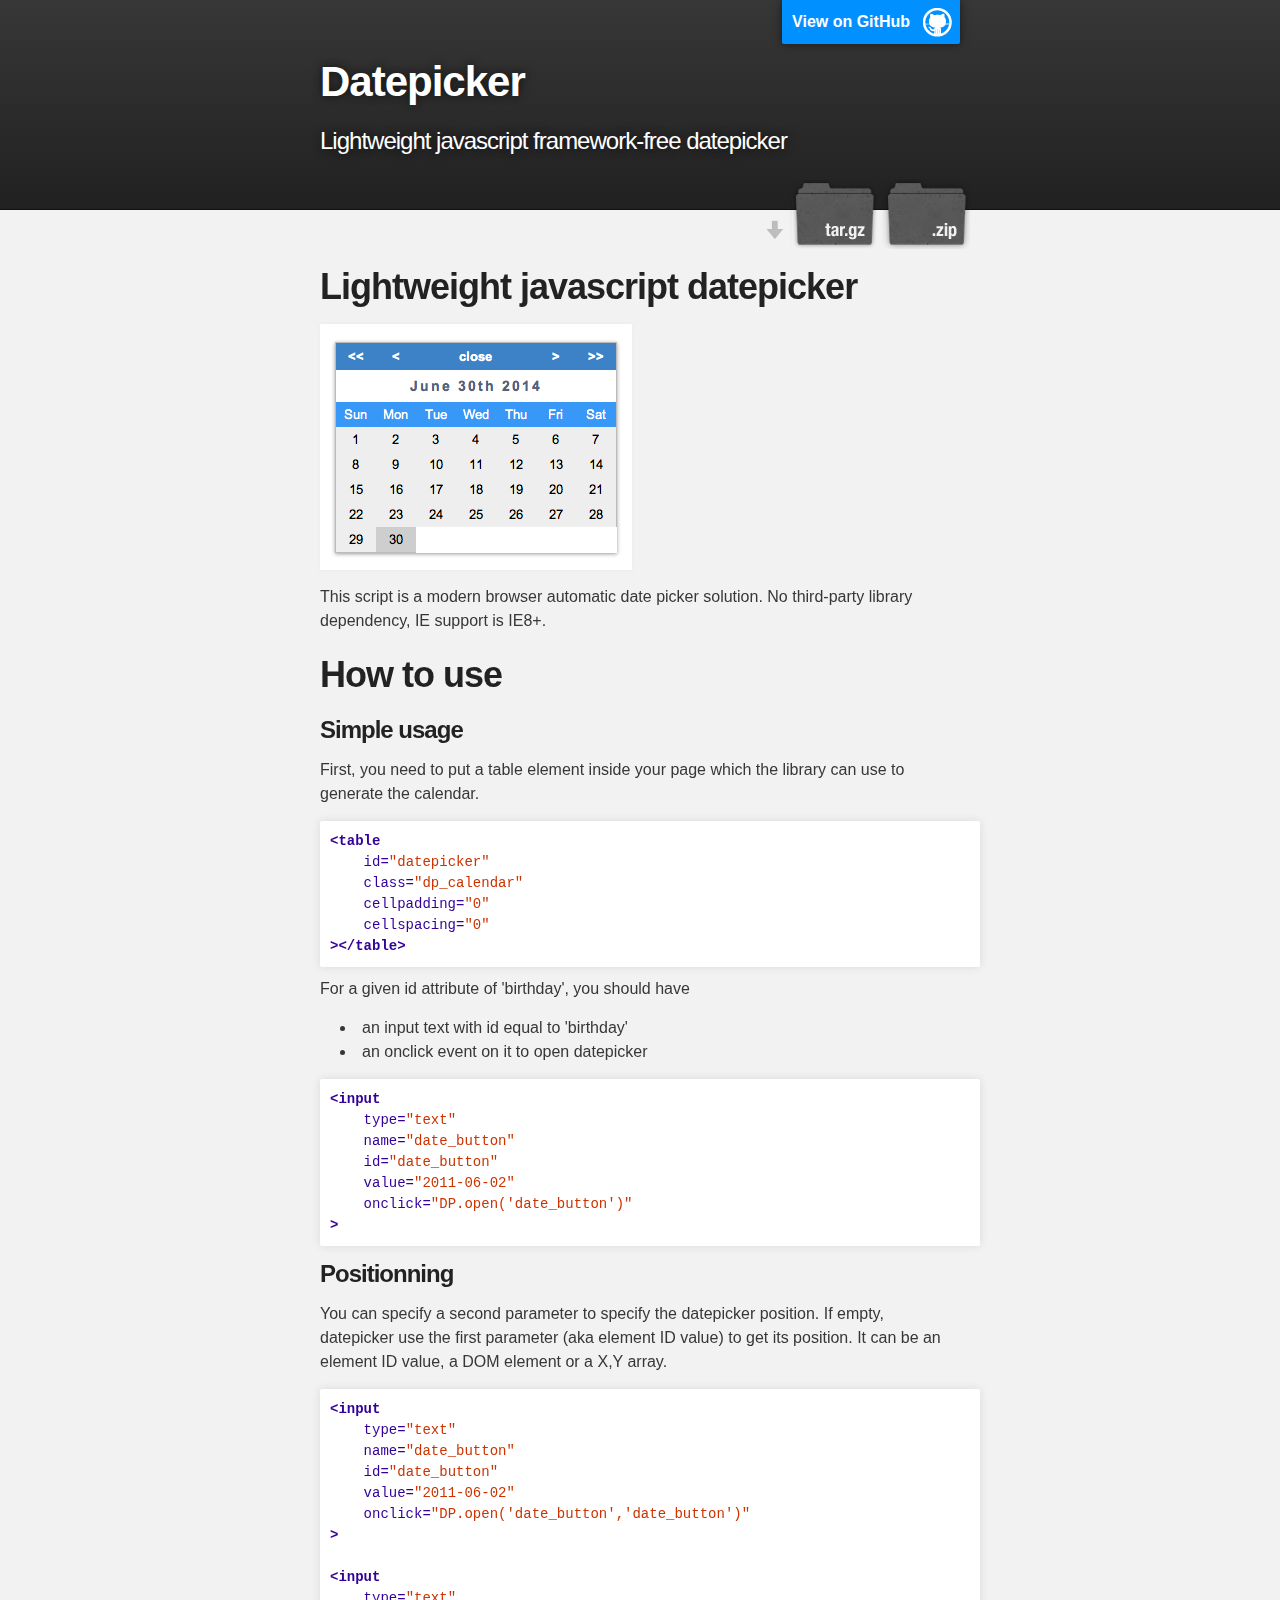
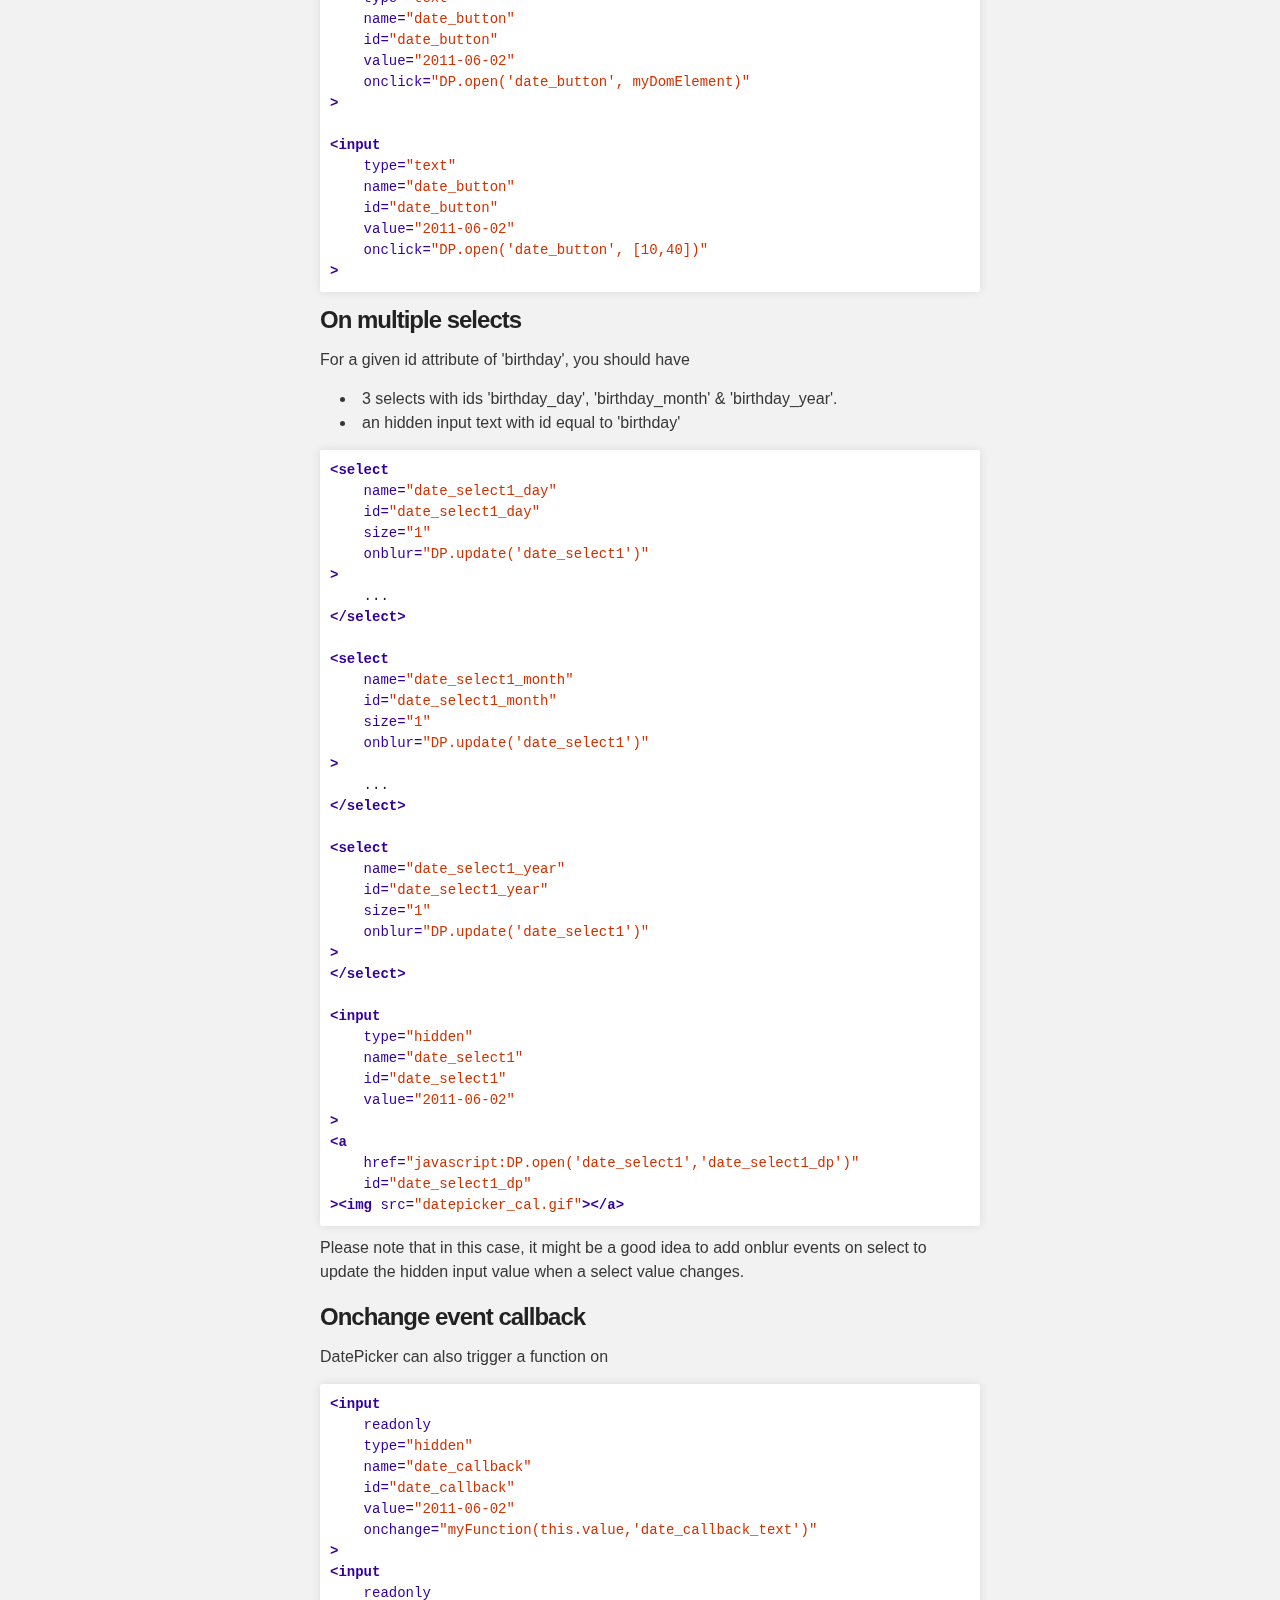
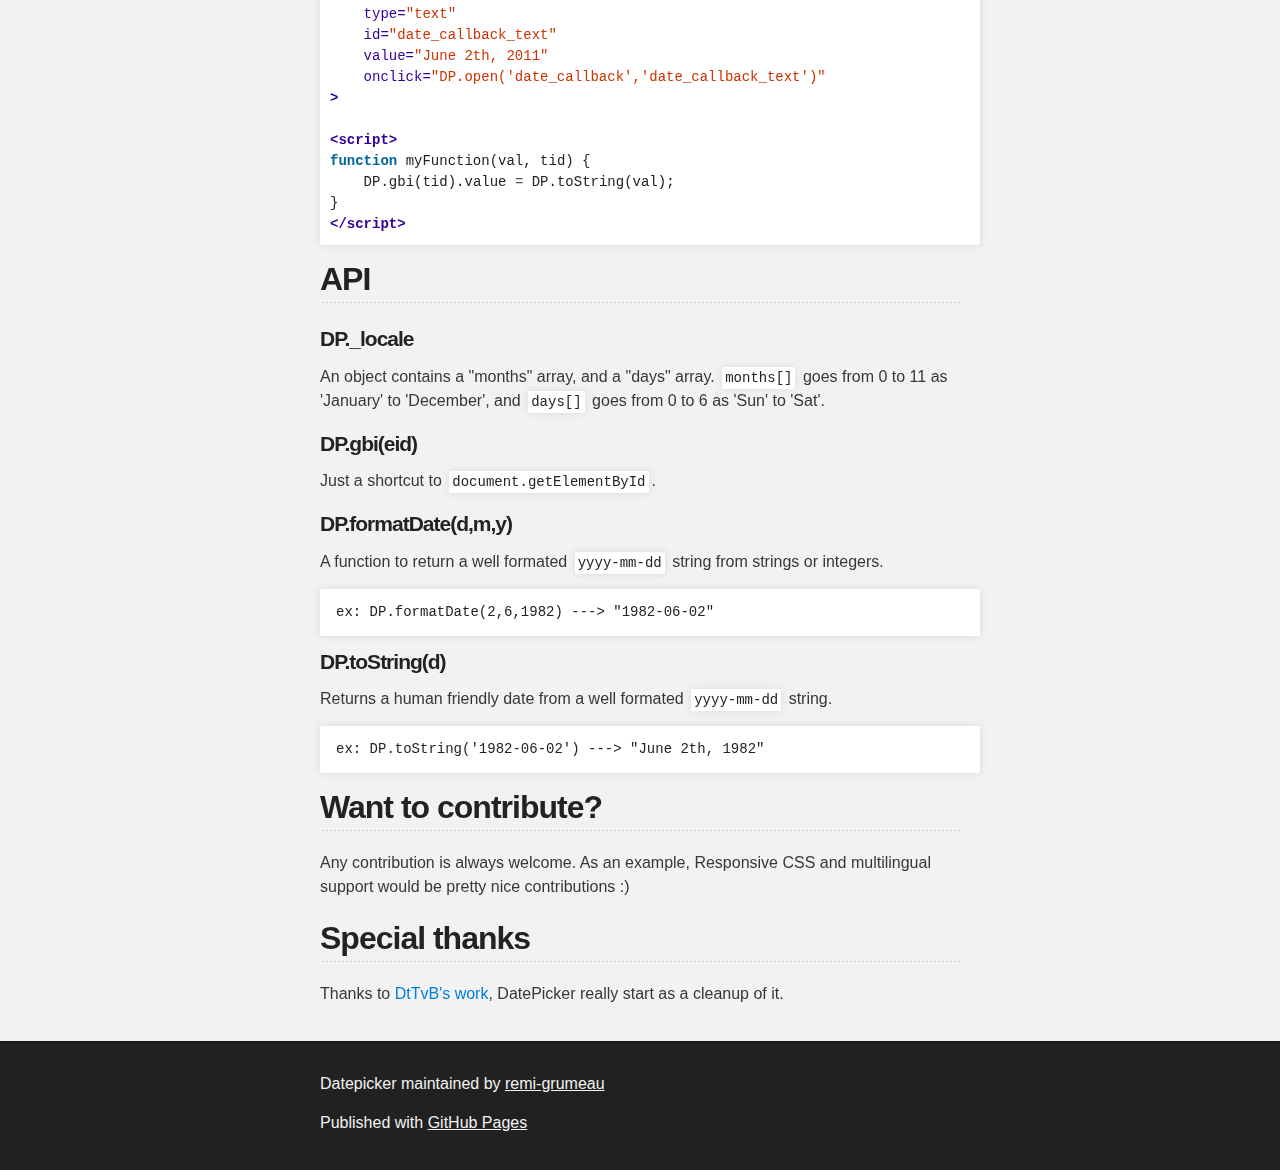
<file: index.html>
<!DOCTYPE html>
<html>

  <head>
    <meta charset='utf-8' />
    <meta http-equiv="X-UA-Compatible" content="chrome=1" />
    <meta name="description" content="Datepicker : Lightweight javascript framework-free datepicker" />

    <link rel="stylesheet" type="text/css" media="screen" href="stylesheets/stylesheet.css">

    <title>Datepicker</title>
  </head>

  <body>

    <!-- HEADER -->
    <div id="header_wrap" class="outer">
        <header class="inner">
          <a id="forkme_banner" href="https://github.com/remi-grumeau/DatePicker">View on GitHub</a>

          <h1 id="project_title">Datepicker</h1>
          <h2 id="project_tagline">Lightweight javascript framework-free datepicker</h2>

            <section id="downloads">
              <a class="zip_download_link" href="https://github.com/remi-grumeau/DatePicker/zipball/master">Download this project as a .zip file</a>
              <a class="tar_download_link" href="https://github.com/remi-grumeau/DatePicker/tarball/master">Download this project as a tar.gz file</a>
            </section>
        </header>
    </div>

    <!-- MAIN CONTENT -->
    <div id="main_content_wrap" class="outer">
      <section id="main_content" class="inner">
        <h1>
<a name="lightweight-javascript-datepicker" class="anchor" href="#lightweight-javascript-datepicker"><span class="octicon octicon-link"></span></a>Lightweight javascript datepicker</h1>

<p><img src="http://remi-grumeau.github.io/DatePicker/images/preview.png" alt="Lightweight javascript datepicker" title="Javascript DatePicker"></p>

<p>This script is a modern browser automatic date picker solution. 
No third-party library dependency, IE support is IE8+.</p>

<h1>
<a name="how-to-use" class="anchor" href="#how-to-use"><span class="octicon octicon-link"></span></a>How to use</h1>

<h3>
<a name="simple-usage" class="anchor" href="#simple-usage"><span class="octicon octicon-link"></span></a>Simple usage</h3>

<p>First, you need to put a table element inside your page which the library can use to generate the calendar.</p>

<div class="highlight highlight-html"><pre><span class="nt">&lt;table</span> 
    <span class="na">id=</span><span class="s">"datepicker"</span> 
    <span class="na">class=</span><span class="s">"dp_calendar"</span> 
    <span class="na">cellpadding=</span><span class="s">"0"</span> 
    <span class="na">cellspacing=</span><span class="s">"0"</span>
<span class="nt">&gt;&lt;/table&gt;</span>
</pre></div>

<p>For a given id attribute of 'birthday', you should have</p>

<ul>
<li>an input text with id equal to 'birthday'</li>
<li>an onclick event on it to open datepicker</li>
</ul><div class="highlight highlight-html"><pre><span class="nt">&lt;input</span> 
    <span class="na">type=</span><span class="s">"text"</span> 
    <span class="na">name=</span><span class="s">"date_button"</span> 
    <span class="na">id=</span><span class="s">"date_button"</span> 
    <span class="na">value=</span><span class="s">"2011-06-02"</span> 
    <span class="na">onclick=</span><span class="s">"DP.open('date_button')"</span>
<span class="nt">&gt;</span>
</pre></div>

<h3>
<a name="positionning" class="anchor" href="#positionning"><span class="octicon octicon-link"></span></a>Positionning</h3>

<p>You can specify a second parameter to specify the datepicker position. If empty, datepicker use the first parameter (aka element ID value) to get its position.
It can be an element ID value, a DOM element or a X,Y array.</p>

<div class="highlight highlight-html"><pre><span class="nt">&lt;input</span> 
    <span class="na">type=</span><span class="s">"text"</span> 
    <span class="na">name=</span><span class="s">"date_button"</span> 
    <span class="na">id=</span><span class="s">"date_button"</span> 
    <span class="na">value=</span><span class="s">"2011-06-02"</span> 
    <span class="na">onclick=</span><span class="s">"DP.open('date_button','date_button')"</span>
<span class="nt">&gt;</span>

<span class="nt">&lt;input</span> 
    <span class="na">type=</span><span class="s">"text"</span> 
    <span class="na">name=</span><span class="s">"date_button"</span> 
    <span class="na">id=</span><span class="s">"date_button"</span> 
    <span class="na">value=</span><span class="s">"2011-06-02"</span> 
    <span class="na">onclick=</span><span class="s">"DP.open('date_button', myDomElement)"</span>
<span class="nt">&gt;</span>

<span class="nt">&lt;input</span>
    <span class="na">type=</span><span class="s">"text"</span>
    <span class="na">name=</span><span class="s">"date_button"</span>
    <span class="na">id=</span><span class="s">"date_button"</span>
    <span class="na">value=</span><span class="s">"2011-06-02"</span>
    <span class="na">onclick=</span><span class="s">"DP.open('date_button', [10,40])"</span>
<span class="nt">&gt;</span>
</pre></div>

<h3>
<a name="on-multiple-selects" class="anchor" href="#on-multiple-selects"><span class="octicon octicon-link"></span></a>On multiple selects</h3>

<p>For a given id attribute of 'birthday', you should have</p>

<ul>
<li>3 selects with ids 'birthday_day', 'birthday_month' &amp; 'birthday_year'.</li>
<li>an hidden input text with id equal to 'birthday'</li>
</ul><div class="highlight highlight-html"><pre><span class="nt">&lt;select</span>
    <span class="na">name=</span><span class="s">"date_select1_day"</span>
    <span class="na">id=</span><span class="s">"date_select1_day"</span>
    <span class="na">size=</span><span class="s">"1"</span>
    <span class="na">onblur=</span><span class="s">"DP.update('date_select1')"</span>
<span class="nt">&gt;</span>
    ...
<span class="nt">&lt;/select&gt;</span>

<span class="nt">&lt;select</span>
    <span class="na">name=</span><span class="s">"date_select1_month"</span>
    <span class="na">id=</span><span class="s">"date_select1_month"</span>
    <span class="na">size=</span><span class="s">"1"</span>
    <span class="na">onblur=</span><span class="s">"DP.update('date_select1')"</span>
<span class="nt">&gt;</span>
    ...
<span class="nt">&lt;/select&gt;</span>

<span class="nt">&lt;select</span>
    <span class="na">name=</span><span class="s">"date_select1_year"</span>
    <span class="na">id=</span><span class="s">"date_select1_year"</span>
    <span class="na">size=</span><span class="s">"1"</span>
    <span class="na">onblur=</span><span class="s">"DP.update('date_select1')"</span>
<span class="nt">&gt;</span>
<span class="nt">&lt;/select&gt;</span>

<span class="nt">&lt;input</span>
    <span class="na">type=</span><span class="s">"hidden"</span>
    <span class="na">name=</span><span class="s">"date_select1"</span>
    <span class="na">id=</span><span class="s">"date_select1"</span>
    <span class="na">value=</span><span class="s">"2011-06-02"</span>
<span class="nt">&gt;</span>
<span class="nt">&lt;a</span>
    <span class="na">href=</span><span class="s">"javascript:DP.open('date_select1','date_select1_dp')"</span>
    <span class="na">id=</span><span class="s">"date_select1_dp"</span>
<span class="nt">&gt;&lt;img</span> <span class="na">src=</span><span class="s">"datepicker_cal.gif"</span><span class="nt">&gt;&lt;/a&gt;</span>
</pre></div>

<p>Please note that in this case, it might be a good idea to add onblur events on select to update the hidden input value when a select value changes.</p>

<h3>
<a name="onchange-event-callback" class="anchor" href="#onchange-event-callback"><span class="octicon octicon-link"></span></a>Onchange event callback</h3>

<p>DatePicker can also trigger a function on</p>

<div class="highlight highlight-html"><pre><span class="nt">&lt;input</span>
    <span class="na">readonly</span>
    <span class="na">type=</span><span class="s">"hidden"</span>
    <span class="na">name=</span><span class="s">"date_callback"</span>
    <span class="na">id=</span><span class="s">"date_callback"</span>
    <span class="na">value=</span><span class="s">"2011-06-02"</span>
    <span class="na">onchange=</span><span class="s">"myFunction(this.value,'date_callback_text')"</span>
<span class="nt">&gt;</span>
<span class="nt">&lt;input</span>
    <span class="na">readonly</span>
    <span class="na">type=</span><span class="s">"text"</span>
    <span class="na">id=</span><span class="s">"date_callback_text"</span>
    <span class="na">value=</span><span class="s">"June 2th, 2011"</span>
    <span class="na">onclick=</span><span class="s">"DP.open('date_callback','date_callback_text')"</span>
<span class="nt">&gt;</span>

<span class="nt">&lt;script&gt;</span>
<span class="kd">function</span> <span class="nx">myFunction</span><span class="p">(</span><span class="nx">val</span><span class="p">,</span> <span class="nx">tid</span><span class="p">)</span> <span class="p">{</span>
    <span class="nx">DP</span><span class="p">.</span><span class="nx">gbi</span><span class="p">(</span><span class="nx">tid</span><span class="p">).</span><span class="nx">value</span> <span class="o">=</span> <span class="nx">DP</span><span class="p">.</span><span class="nx">toString</span><span class="p">(</span><span class="nx">val</span><span class="p">);</span>
<span class="p">}</span>
<span class="nt">&lt;/script&gt;</span>
</pre></div>

<h2>
<a name="api" class="anchor" href="#api"><span class="octicon octicon-link"></span></a>API</h2>

<h4>
<a name="dp_locale" class="anchor" href="#dp_locale"><span class="octicon octicon-link"></span></a>DP._locale</h4>

<p>An object contains a "months" array, and a "days" array.
<code>months[]</code> goes from 0 to 11 as 'January' to 'December', and <code>days[]</code> goes from 0 to 6 as 'Sun' to 'Sat'.</p>

<h4>
<a name="dpgbieid" class="anchor" href="#dpgbieid"><span class="octicon octicon-link"></span></a>DP.gbi(eid)</h4>

<p>Just a shortcut to <code>document.getElementById</code>.</p>

<h4>
<a name="dpformatdatedmy" class="anchor" href="#dpformatdatedmy"><span class="octicon octicon-link"></span></a>DP.formatDate(d,m,y)</h4>

<p>A function to return a well formated <code>yyyy-mm-dd</code> string from strings or integers.</p>

<pre><code>ex: DP.formatDate(2,6,1982) ---&gt; "1982-06-02"
</code></pre>

<h4>
<a name="dptostringd" class="anchor" href="#dptostringd"><span class="octicon octicon-link"></span></a>DP.toString(d)</h4>

<p>Returns a human friendly date from a well formated <code>yyyy-mm-dd</code> string.</p>

<pre><code>ex: DP.toString('1982-06-02') ---&gt; "June 2th, 1982"
</code></pre>

<h2>
<a name="want-to-contribute" class="anchor" href="#want-to-contribute"><span class="octicon octicon-link"></span></a>Want to contribute?</h2>

<p>Any contribution is always welcome.
As an example, Responsive CSS and multilingual support would be pretty nice contributions :)</p>

<h2>
<a name="special-thanks" class="anchor" href="#special-thanks"><span class="octicon octicon-link"></span></a>Special thanks</h2>

<p>Thanks to <a href="http://javascriptkit.com/script/script2/dyndateselector.shtml">DtTvB's work</a>, DatePicker really start as a cleanup of it.</p>
      </section>
    </div>

    <!-- FOOTER  -->
    <div id="footer_wrap" class="outer">
      <footer class="inner">
        <p class="copyright">Datepicker maintained by <a href="https://github.com/remi-grumeau">remi-grumeau</a></p>
        <p>Published with <a href="http://pages.github.com">GitHub Pages</a></p>
      </footer>
    </div>

    

  </body>
</html>
</file>
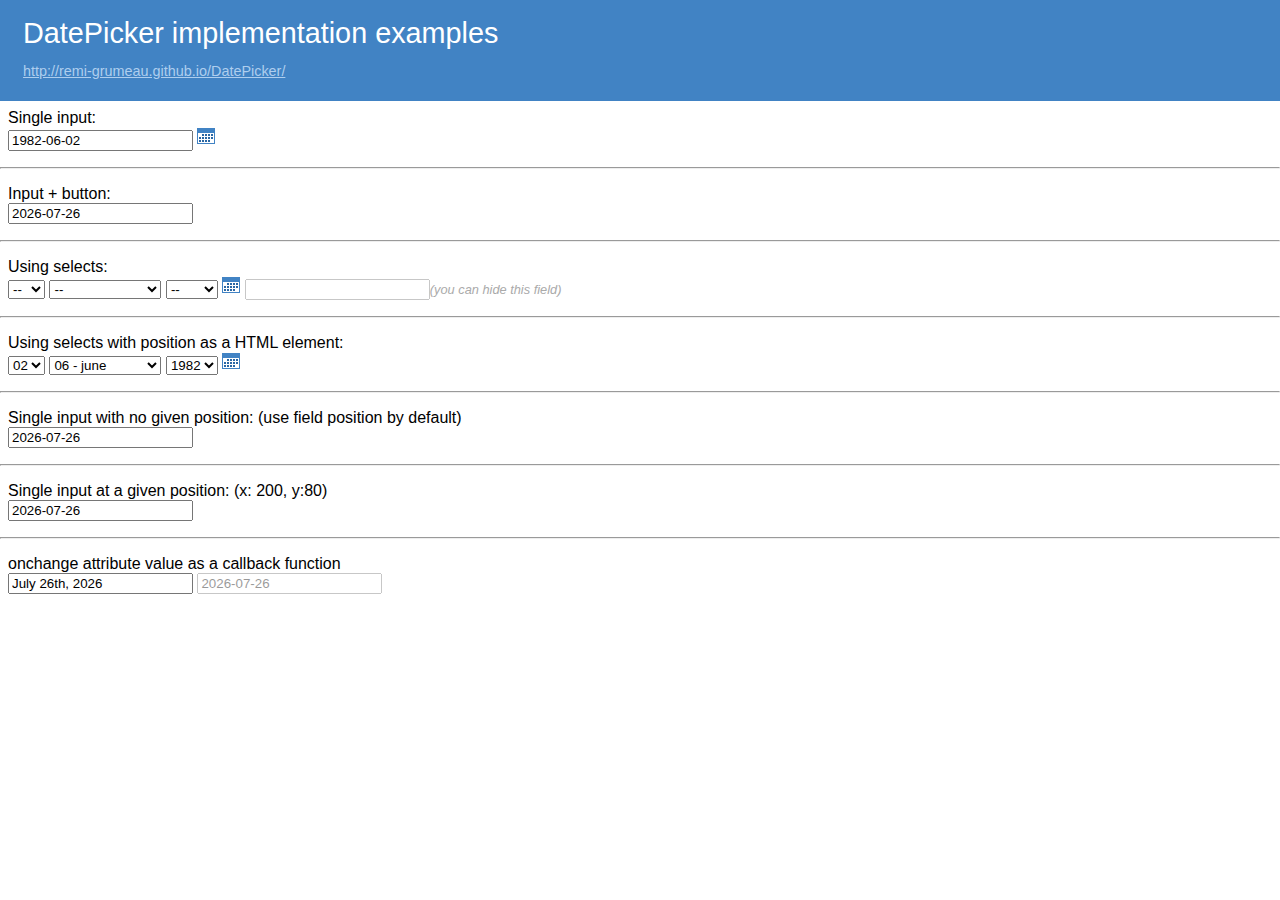
<file: datepicker-demo.html>
<!DOCTYPE html>
<html lang="en">
<head>
	<meta http-equiv="Content-Type" content="text/html; charset=UTF-8" />
	<title>DatePicker Demo</title>
	<style>
	html, body {
		margin:			0;
		font-family: 	Arial, Helvetica, sans-serif;
	}
	body {
		font-size:		62.5%;	/* so 1em = 10px in 99.5% browsers */
	}
	body > div {
		font-size:		1.6em;
	}
	div > div {
		padding:		.5em;
	}
	h2 {
		margin:			0;
		padding:		.6em .8em;
		color:			#fff;
		font-weight:	normal;
		font-size:		1.8em;
		background:		#4183c4;
	}
	h2 a {
		color:			#aeceee;
		font-size:		.5em;
	}
	</style>
	<link rel='stylesheet' type='text/css' media="screen" href='datepicker.css' />
	<script type="text/javascript" src="datepicker.js"></script>
</head>

<body>
	<div>
		<h2>DatePicker implementation examples<br><a href="http://remi-grumeau.github.io/DatePicker/" target="_blank">http://remi-grumeau.github.io/DatePicker/</a></h2>
		

		<div>
			<label for="doc_single">Single input:</label><br>
			<input type="text" name="doc_single" id="doc_single" value="1982-06-02">
			<a onclick="DP.open('doc_single','doc_single_icon')" id="doc_single_icon"><img src="datepicker_cal.gif" /></a>
		</div>

	<hr>

		<div>
			<label for="date_button">Input + button:</label><br>
			<input type="text" name="date_button" id="date_button" onclick="DP.open('date_button','date_button')">
		</div>

	<hr>

		<div>
			<label for="date_select1_day">Using selects:</label><br>
			<select name="date_select1_day" id="date_select1_day" size="1" class="text day" onchange="DP.update('date_select1')">
				<option value="">--</option>
				<option value="01">01</option>
				<option value="02">02</option>
				<option value="03">03</option>
				<option value="04">04</option>
				<option value="05">05</option>
				<option value="06">06</option>
				<option value="07">07</option>
				<option value="08">08</option>
				<option value="09">09</option>
				<option value="10">10</option>
				<option value="11">11</option>
				<option value="12">12</option>
				<option value="13">13</option>
				<option value="14">14</option>
				<option value="15">15</option>
				<option value="16">16</option>
				<option value="17">17</option>
				<option value="18">18</option>
				<option value="19">19</option>
				<option value="20">20</option>
				<option value="21">21</option>
				<option value="22">22</option>
				<option value="23">23</option>
				<option value="24">24</option>
				<option value="25">25</option>
				<option value="26">26</option>
				<option value="27">27</option>
				<option value="28">28</option>
				<option value="29">29</option>
				<option value="30">30</option>
				<option value="31">31</option>
			</select>

			<select name="date_select1_month" id="date_select1_month" size="1" class="text month" onchange="DP.update('date_select1')">
				<option value="">--</option>
				<option value="01">01 - january</option>
				<option value="02">02 - february</option>
				<option value="03">03 - march</option>
				<option value="04">04 - april</option>
				<option value="05">05 - may</option>
				<option value="06">06 - june</option>
				<option value="07">07 - july</option>
				<option value="08">08 - august</option>
				<option value="09">09 - september</option>
				<option value="10">10 - october</option>
				<option value="11">11 - november</option>
				<option value="12">12 - december</option>
			</select>

			<select name="date_select1_year" id="date_select1_year" size="1" class="text year" onchange="DP.update('date_select1')">
				<option value="">--</option>
				<option value="2021">2021</option>
				<option value="2020">2020</option>
				<option value="2019">2019</option>
				<option value="2018">2018</option>
				<option value="2017">2017</option>
				<option value="2016">2016</option>
				<option value="2015">2015</option>
				<option value="2014">2014</option>
				<option value="2013">2013</option>
				<option value="2012">2012</option>
				<option value="2011">2011</option>
				<option value="2010">2010</option>
				<option value="2009">2009</option>
				<option value="2008">2008</option>
				<option value="2007">2007</option>
				<option value="2006">2006</option>
				<option value="2005">2005</option>
				<option value="2004">2004</option>
				<option value="2003">2003</option>
				<option value="2002">2002</option>
				<option value="2001">2001</option>
				<option value="2000">2000</option>
				<option value="1999">1999</option>
				<option value="1998">1998</option>
				<option value="1997">1997</option>
				<option value="1996">1996</option>
				<option value="1995">1995</option>
				<option value="1994">1994</option>
				<option value="1993">1993</option>
				<option value="1992">1992</option>
				<option value="1991">1991</option>
				<option value="1990">1990</option>
				<option value="1989">1989</option>
				<option value="1988">1988</option>
				<option value="1987">1987</option>
				<option value="1986">1986</option>
				<option value="1985">1985</option>
				<option value="1984">1984</option>
				<option value="1983">1983</option>
				<option value="1982">1982</option>
				<option value="1981">1981</option>
				<option value="1980">1980</option>
				<option value="1979">1979</option>
				<option value="1978">1978</option>
				<option value="1977">1977</option>
				<option value="1976">1976</option>
				<option value="1975">1975</option>
				<option value="1974">1974</option>
				<option value="1973">1973</option>
				<option value="1972">1972</option>
				<option value="1971">1971</option>
				<option value="1970">1970</option>
			</select>
			<a href="javascript:DP.open('date_select1','date_select1_icon')" id="date_select1_icon"><img src="datepicker_cal.gif" /></a>
			<input type="text" name="date_select1" id="date_select1" readonly style="opacity:.4"><i style="color:#aaa;font-size:.8em;">(you can hide this field)</i>
		</div>

	<hr>

		<div>
			<label for="date_select2_day">Using selects with position as a HTML element:</label><br>
			<select name="date_select2_day" id="date_select2_day" size="1" class="text day" onblur="DP.update('date_select2')">
				<option value="">--</option>
				<option value="01">01</option>
				<option value="02" selected="selected">02</option>
				<option value="03">03</option>
				<option value="04">04</option>
				<option value="05">05</option>
				<option value="06">06</option>
				<option value="07">07</option>
				<option value="08">08</option>
				<option value="09">09</option>
				<option value="10">10</option>
				<option value="11">11</option>
				<option value="12">12</option>
				<option value="13">13</option>
				<option value="14">14</option>
				<option value="15">15</option>
				<option value="16">16</option>
				<option value="17">17</option>
				<option value="18">18</option>
				<option value="19">19</option>
				<option value="20">20</option>
				<option value="21">21</option>
				<option value="22">22</option>
				<option value="23">23</option>
				<option value="24">24</option>
				<option value="25">25</option>
				<option value="26">26</option>
				<option value="27">27</option>
				<option value="28">28</option>
				<option value="29">29</option>
				<option value="30">30</option>
				<option value="31">31</option>
			</select>

			<select name="date_select2_month" id="date_select2_month" size="1" class="text month" onblur="DP.update('date_select2')">
				<option value="">--</option>
				<option value="01">01 - january</option>
				<option value="02">02 - february</option>
				<option value="03">03 - march</option>
				<option value="04">04 - april</option>
				<option value="05">05 - may</option>
				<option value="06" selected="selected">06 - june</option>
				<option value="07">07 - july</option>
				<option value="08">08 - august</option>
				<option value="09">09 - september</option>
				<option value="10">10 - october</option>
				<option value="11">11 - november</option>
				<option value="12">12 - december</option>
			</select>

			<select name="date_select2_year" id="date_select2_year" size="1" class="text year" onblur="DP.update('date_select2')">
				<option value="">--</option>
				<option value="2021">2021</option>
				<option value="2020">2020</option>
				<option value="2019">2019</option>
				<option value="2018">2018</option>
				<option value="2017">2017</option>
				<option value="2016">2016</option>
				<option value="2015">2015</option>
				<option value="2014">2014</option>
				<option value="2013">2013</option>
				<option value="2012">2012</option>
				<option value="2011">2011</option>
				<option value="2010">2010</option>
				<option value="2009">2009</option>
				<option value="2008">2008</option>
				<option value="2007">2007</option>
				<option value="2006">2006</option>
				<option value="2005">2005</option>
				<option value="2004">2004</option>
				<option value="2003">2003</option>
				<option value="2002">2002</option>
				<option value="2001">2001</option>
				<option value="2000">2000</option>
				<option value="1999">1999</option>
				<option value="1998">1998</option>
				<option value="1997">1997</option>
				<option value="1996">1996</option>
				<option value="1995">1995</option>
				<option value="1994">1994</option>
				<option value="1993">1993</option>
				<option value="1992">1992</option>
				<option value="1991">1991</option>
				<option value="1990">1990</option>
				<option value="1989">1989</option>
				<option value="1988">1988</option>
				<option value="1987">1987</option>
				<option value="1986">1986</option>
				<option value="1985">1985</option>
				<option value="1984">1984</option>
				<option value="1983">1983</option>
				<option value="1982" selected="true">1982</option>
				<option value="1981">1981</option>
				<option value="1980">1980</option>
				<option value="1979">1979</option>
				<option value="1978">1978</option>
				<option value="1977">1977</option>
				<option value="1976">1976</option>
				<option value="1975">1975</option>
				<option value="1974">1974</option>
				<option value="1973">1973</option>
				<option value="1972">1972</option>
				<option value="1971">1971</option>
				<option value="1970">1970</option>
			</select>
			<input type="hidden" class="hidden" name="date_select2" id="date_select2" value="2011-06-02">
			<a href="javascript:DP.open('date_select2', document.getElementById('date_select2_day'))"><img src="datepicker_cal.gif" /></a>
		</div>

	<hr>

		<div>
			<label for="date_no_position">Single input with no given position: (use field position by default)</label><br>
			<input type="text" name="date_no_position" id="date_no_position" onclick="DP.open('date_no_position')">
		</div>

	<hr>

		<div>
			<label for="date_position">Single input at a given position: (x: 200, y:80)</label><br>
			<input type="text" name="date_position" id="date_position" onclick="DP.open('date_position',[200,80])">
		</div>

	<hr>

		<div>
			<label for="date_callback_text">onchange attribute value as a callback function</label><br>
			<input type="text" readonly id="date_callback_text" value="June 2th, 2011" onclick="DP.open('date_callback','date_callback_text')">
			<input type="text" readonly name="date_callback" id="date_callback" value="2011-06-02" onchange="myFunction(this.value,'date_callback_text')"  style="opacity:.4">

			<script>
			function myFunction(val, tid) {
				DP.gbi(tid).value = DP.toString(val);
			}
			</script>
		</div>

		<table id="datepicker" class="dp_calendar" style="display:none;font-size:14px;" cellpadding="0" cellspacing="0"></table>

	</div>


	<script>
	// SET ALL INPUTS VALUE TO TODAY
	(function() {
	var d = new Date();
	var date_button_val = d.getFullYear()+'-'+(((d.getMonth()+1)<10)?'0'+(d.getMonth()+1):d.getMonth())+'-'+d.getDate();
	DP.gbi('date_button').value = date_button_val;
	DP.gbi('date_position').value = date_button_val;
	DP.gbi('date_no_position').value = date_button_val;
	DP.gbi('date_callback').value = date_button_val;
	myFunction(date_button_val,'date_callback_text');
	})();
	</script>

</form>
</body>
</html>
</file>
<file: stylesheets/stylesheet.css>
/*******************************************************************************
Slate Theme for GitHub Pages
by Jason Costello, @jsncostello
*******************************************************************************/

@import url(pygment_trac.css);

/*******************************************************************************
MeyerWeb Reset
*******************************************************************************/

html, body, div, span, applet, object, iframe,
h1, h2, h3, h4, h5, h6, p, blockquote, pre,
a, abbr, acronym, address, big, cite, code,
del, dfn, em, img, ins, kbd, q, s, samp,
small, strike, strong, sub, sup, tt, var,
b, u, i, center,
dl, dt, dd, ol, ul, li,
fieldset, form, label, legend,
table, caption, tbody, tfoot, thead, tr, th, td,
article, aside, canvas, details, embed,
figure, figcaption, footer, header, hgroup,
menu, nav, output, ruby, section, summary,
time, mark, audio, video {
  margin: 0;
  padding: 0;
  border: 0;
  font: inherit;
  vertical-align: baseline;
}

/* HTML5 display-role reset for older browsers */
article, aside, details, figcaption, figure,
footer, header, hgroup, menu, nav, section {
  display: block;
}

ol, ul {
  list-style: none;
}

table {
  border-collapse: collapse;
  border-spacing: 0;
}

/*******************************************************************************
Theme Styles
*******************************************************************************/

body {
  box-sizing: border-box;
  color:#373737;
  background: #212121;
  font-size: 16px;
  font-family: 'Myriad Pro', Calibri, Helvetica, Arial, sans-serif;
  line-height: 1.5;
  -webkit-font-smoothing: antialiased;
}

h1, h2, h3, h4, h5, h6 {
  margin: 10px 0;
  font-weight: 700;
  color:#222222;
  font-family: 'Lucida Grande', 'Calibri', Helvetica, Arial, sans-serif;
  letter-spacing: -1px;
}

h1 {
  font-size: 36px;
  font-weight: 700;
}

h2 {
  padding-bottom: 10px;
  font-size: 32px;
  background: url('../images/bg_hr.png') repeat-x bottom;
}

h3 {
  font-size: 24px;
}

h4 {
  font-size: 21px;
}

h5 {
  font-size: 18px;
}

h6 {
  font-size: 16px;
}

p {
  margin: 10px 0 15px 0;
}

footer p {
  color: #f2f2f2;
}

a {
  text-decoration: none;
  color: #007edf;
  text-shadow: none;

  transition: color 0.5s ease;
  transition: text-shadow 0.5s ease;
  -webkit-transition: color 0.5s ease;
  -webkit-transition: text-shadow 0.5s ease;
  -moz-transition: color 0.5s ease;
  -moz-transition: text-shadow 0.5s ease;
  -o-transition: color 0.5s ease;
  -o-transition: text-shadow 0.5s ease;
  -ms-transition: color 0.5s ease;
  -ms-transition: text-shadow 0.5s ease;
}

a:hover, a:focus {text-decoration: underline;}

footer a {
  color: #F2F2F2;
  text-decoration: underline;
}

em {
  font-style: italic;
}

strong {
  font-weight: bold;
}

img {
  position: relative;
  margin: 0 auto;
  max-width: 739px;
  padding: 5px;
  margin: 10px 0 10px 0;
  border: 1px solid #ebebeb;

  box-shadow: 0 0 5px #ebebeb;
  -webkit-box-shadow: 0 0 5px #ebebeb;
  -moz-box-shadow: 0 0 5px #ebebeb;
  -o-box-shadow: 0 0 5px #ebebeb;
  -ms-box-shadow: 0 0 5px #ebebeb;
}

p img {
  display: inline;
  margin: 0;
  padding: 0;
  vertical-align: middle;
  text-align: center;
  border: none;
}

pre, code {
  width: 100%;
  color: #222;
  background-color: #fff;

  font-family: Monaco, "Bitstream Vera Sans Mono", "Lucida Console", Terminal, monospace;
  font-size: 14px;

  border-radius: 2px;
  -moz-border-radius: 2px;
  -webkit-border-radius: 2px;
}

pre {
  width: 100%;
  padding: 10px;
  box-shadow: 0 0 10px rgba(0,0,0,.1);
  overflow: auto;
}

code {
  padding: 3px;
  margin: 0 3px;
  box-shadow: 0 0 10px rgba(0,0,0,.1);
}

pre code {
  display: block;
  box-shadow: none;
}

blockquote {
  color: #666;
  margin-bottom: 20px;
  padding: 0 0 0 20px;
  border-left: 3px solid #bbb;
}


ul, ol, dl {
  margin-bottom: 15px
}

ul {
  list-style: inside;
  padding-left: 20px;
}

ol {
  list-style: decimal inside;
  padding-left: 20px;
}

dl dt {
  font-weight: bold;
}

dl dd {
  padding-left: 20px;
  font-style: italic;
}

dl p {
  padding-left: 20px;
  font-style: italic;
}

hr {
  height: 1px;
  margin-bottom: 5px;
  border: none;
  background: url('../images/bg_hr.png') repeat-x center;
}

table {
  border: 1px solid #373737;
  margin-bottom: 20px;
  text-align: left;
 }

th {
  font-family: 'Lucida Grande', 'Helvetica Neue', Helvetica, Arial, sans-serif;
  padding: 10px;
  background: #373737;
  color: #fff;
 }

td {
  padding: 10px;
  border: 1px solid #373737;
 }

form {
  background: #f2f2f2;
  padding: 20px;
}

/*******************************************************************************
Full-Width Styles
*******************************************************************************/

.outer {
  width: 100%;
}

.inner {
  position: relative;
  max-width: 640px;
  padding: 20px 10px;
  margin: 0 auto;
}

#forkme_banner {
  display: block;
  position: absolute;
  top:0;
  right: 10px;
  z-index: 10;
  padding: 10px 50px 10px 10px;
  color: #fff;
  background: url('../images/blacktocat.png') #0090ff no-repeat 95% 50%;
  font-weight: 700;
  box-shadow: 0 0 10px rgba(0,0,0,.5);
  border-bottom-left-radius: 2px;
  border-bottom-right-radius: 2px;
}

#header_wrap {
  background: #212121;
  background: -moz-linear-gradient(top, #373737, #212121);
  background: -webkit-linear-gradient(top, #373737, #212121);
  background: -ms-linear-gradient(top, #373737, #212121);
  background: -o-linear-gradient(top, #373737, #212121);
  background: linear-gradient(top, #373737, #212121);
}

#header_wrap .inner {
  padding: 50px 10px 30px 10px;
}

#project_title {
  margin: 0;
  color: #fff;
  font-size: 42px;
  font-weight: 700;
  text-shadow: #111 0px 0px 10px;
}

#project_tagline {
  color: #fff;
  font-size: 24px;
  font-weight: 300;
  background: none;
  text-shadow: #111 0px 0px 10px;
}

#downloads {
  position: absolute;
  width: 210px;
  z-index: 10;
  bottom: -40px;
  right: 0;
  height: 70px;
  background: url('../images/icon_download.png') no-repeat 0% 90%;
}

.zip_download_link {
  display: block;
  float: right;
  width: 90px;
  height:70px;
  text-indent: -5000px;
  overflow: hidden;
  background: url(../images/sprite_download.png) no-repeat bottom left;
}

.tar_download_link {
  display: block;
  float: right;
  width: 90px;
  height:70px;
  text-indent: -5000px;
  overflow: hidden;
  background: url(../images/sprite_download.png) no-repeat bottom right;
  margin-left: 10px;
}

.zip_download_link:hover {
  background: url(../images/sprite_download.png) no-repeat top left;
}

.tar_download_link:hover {
  background: url(../images/sprite_download.png) no-repeat top right;
}

#main_content_wrap {
  background: #f2f2f2;
  border-top: 1px solid #111;
  border-bottom: 1px solid #111;
}

#main_content {
  padding-top: 40px;
}

#footer_wrap {
  background: #212121;
}



/*******************************************************************************
Small Device Styles
*******************************************************************************/

@media screen and (max-width: 480px) {
  body {
    font-size:14px;
  }

  #downloads {
    display: none;
  }

  .inner {
    min-width: 320px;
    max-width: 480px;
  }

  #project_title {
  font-size: 32px;
  }

  h1 {
    font-size: 28px;
  }

  h2 {
    font-size: 24px;
  }

  h3 {
    font-size: 21px;
  }

  h4 {
    font-size: 18px;
  }

  h5 {
    font-size: 14px;
  }

  h6 {
    font-size: 12px;
  }

  code, pre {
    min-width: 320px;
    max-width: 480px;
    font-size: 11px;
  }

}
</file>
<file: datepicker.css>
/* calendar element */
table.dp_calendar {
	z-index: 					999;
	position: 					absolute;
	font-family:			inherit;
	border: 								1px solid #bbb;
	border-collapse:				collapse;
	background-color: 			#fff;
	-webkit-box-shadow:		0px .1em .3em rgba(0,0,0,.4);
	-moz-box-shadow:			0px .1em .3em rgba(0,0,0,.4);
	box-shadow:						0px .1em .3em rgba(0,0,0,.4);
	-webkit-text-size-adjust:	none;
	-ms-text-size-adjust:			none;
}
/**** force cursor pointer on buttons with a onclick event ****/ 
table.dp_calendar td[onclick] {
	cursor:				pointer;
	-webkit-tap-highlight-color: rgba(0,0,0,0);
	-ms-touch-action: 	pan-y;
	touch-action: 	pan-y;
}

/**** add a border on cells to add a line between them - removed by default****/
/*
table.dp_calendar td {
	border:				1px solid #fff;
}
*/

/**** top buttons - | << | < | close | > | >> | *****/
table.dp_calendar .dp_nav {
	padding:			.5em 0;
	color: 				#fff;
	font-weight: 	bold;
	text-align: 		center;
	border-color:	#4183c4;
	background: 	#4183c4;
}

/**** selected day text cell - April 1st ... *****/
table.dp_calendar .dp_header {
	padding:			8px 0;
	color: 				#53637d;
	font-family: 	inherit;
	font-size:			14px;
	font-weight: 	bold;
	text-align: 		center;
	letter-spacing: 2px;
	background-color: #fff;
}

/**** days label cells - Sun, Mon, ... *****/
table.dp_calendar .dp_subheader {
	padding:				.4em 0;
	width: 					3em;
	color: 					#fff;
	font-family: 		inherit;
	font-size: 			1em;
	text-align: 			center;
	background:		#3e9af5;
}

/**** days cell - 1 | 2 | 3 | 4 | 5 *****/
table.dp_calendar .dp_cell {
	padding:				.4em;
	color: 					#000;
	font-family:		inherit;
	font-size: 			13px;
	text-align:			center;
	background-color: 	#eee;
	cursor: 			pointer;
}
/**** days cell id day is today *****/
table.dp_calendar .dp_cell_today {
	background-color: #cecece;
}

/**** rollover of top buttons & days cells *****/
table.dp_calendar .dp_nav:hover,
table.dp_calendar .dp_cell:hover,
table.dp_calendar .dp_cell_active {
	color:			#fff;
	background-color: #3e9af5;
}
</file>
